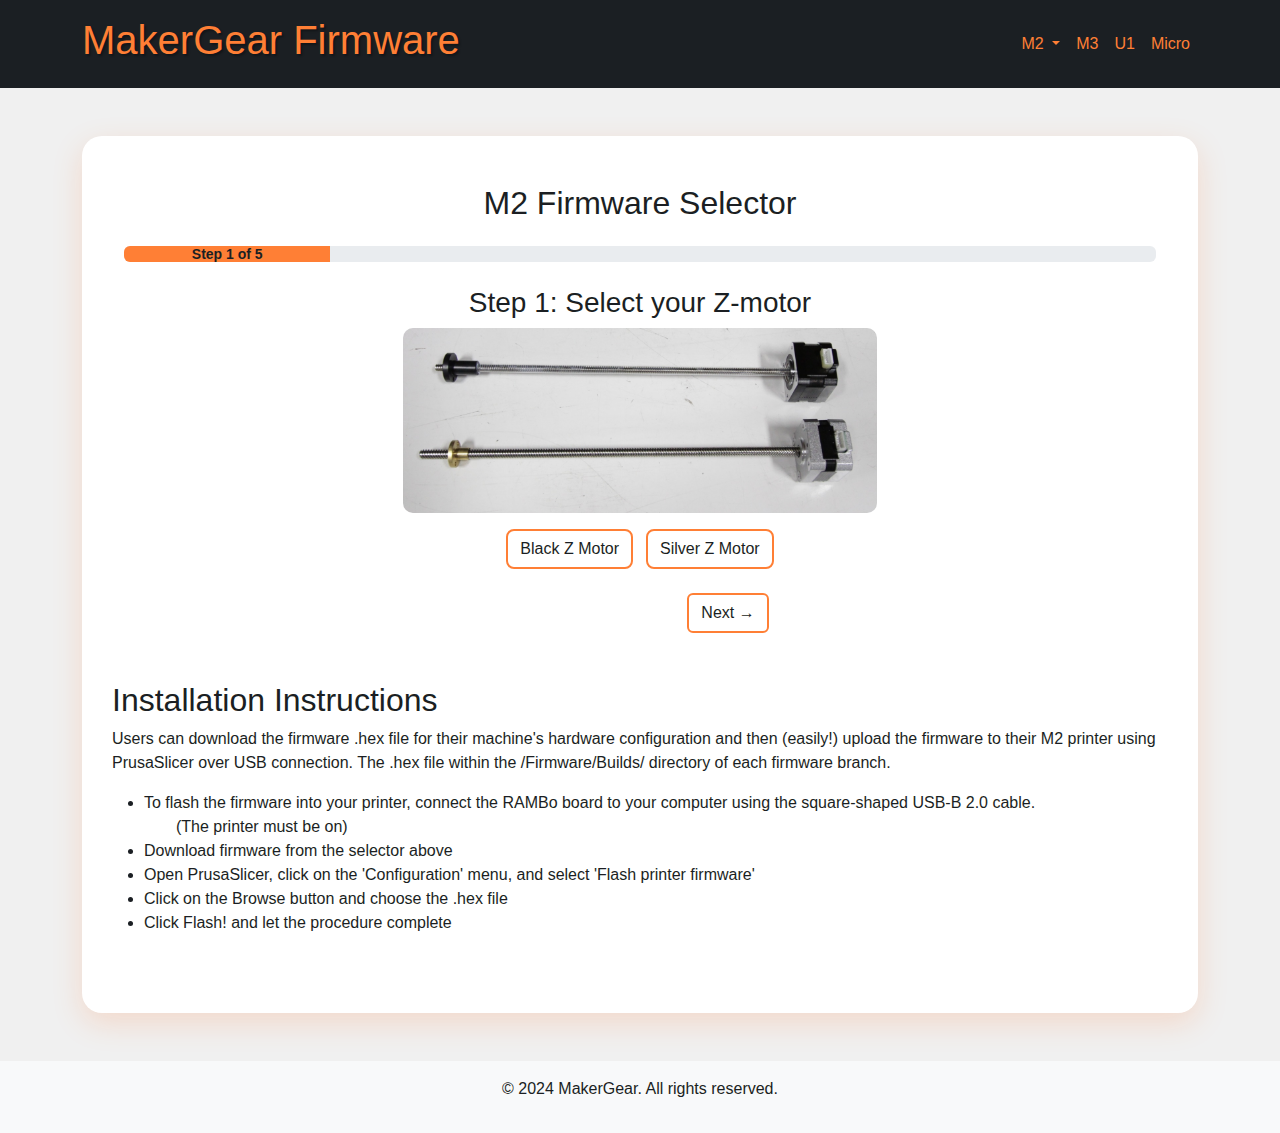
<file: index.html>
<!DOCTYPE html>
<html lang="en">
<head>
    <meta charset="UTF-8">
    <meta name="viewport" content="width=device-width, initial-scale=1.0">
    <title>MakerGear Firmware</title>
    <link href="assets/css/bootstrap.min.css" rel="stylesheet">
    <link href="assets/css/stylesheet.css" rel="stylesheet">
    <link href="https://cdnjs.cloudflare.com/ajax/libs/font-awesome/5.15.3/css/all.min.css" rel="stylesheet">
</head>
<body>
  <header class="bg-dark text-white py-3">
    <div class="container d-flex justify-content-between align-items-center">
      <h1 id="makergear-firmware" class="makergear-orange-text">MakerGear Firmware</h1>
      <nav class="navbar navbar-expand-lg navbar-dark">
        <button class="navbar-toggler" type="button" data-bs-toggle="collapse" data-bs-target="#navbarNav" aria-controls="navbarNav" aria-expanded="false" aria-label="Toggle navigation">
          <span class="navbar-toggler-icon"></span>
        </button>
        <div class="collapse navbar-collapse" id="navbarNav">
          <ul class="navbar-nav">
            <li class="nav-item dropdown">
              <a class="nav-link dropdown-toggle" href="#" id="m2Dropdown" role="button" data-bs-toggle="dropdown" aria-expanded="false">
                M2
              </a>
              <ul class="dropdown-menu" aria-labelledby="m2Dropdown">
                <li><a class="dropdown-item" href="#">Simple</a></li>
                <li><a class="dropdown-item" href="#">Advanced</a></li>
                <li><a class="dropdown-item" href="#">Marlin 2 (Beta)</a></li>
                <li><a class="dropdown-item" href="#">Klipper</a></li>
              </ul>
            </li>
            <li class="nav-item">
              <a class="nav-link" href="#">M3</a>
            </li>
            <li class="nav-item">
              <a class="nav-link" href="#">U1</a>
            </li>
            <li class="nav-item">
              <a class="nav-link" href="#">Micro</a>
            </li>
          </ul>
        </div>
      </nav>
    </div>
  </header>
  
  <div id="scrollNav" class="scroll-nav">
    <button class="btn btn-primary" type="button" data-bs-toggle="offcanvas" data-bs-target="#offcanvasNav" aria-controls="offcanvasNav">
      <i class="fas fa-bars"></i>
    </button>
  </div>
  
  <div class="offcanvas offcanvas-end" tabindex="-1" id="offcanvasNav" aria-labelledby="offcanvasNavLabel">
    <div class="offcanvas-header">
      <h5 class="offcanvas-title" id="offcanvasNavLabel">Navigation</h5>
      <button type="button" class="btn-close text-reset" data-bs-dismiss="offcanvas" aria-label="Close"></button>
    </div>
    <div class="offcanvas-body">
      <ul class="nav flex-column">
        <li class="nav-item dropdown">
          <a class="nav-link dropdown-toggle" href="#" id="m2DropdownOffcanvas" role="button" data-bs-toggle="dropdown" aria-expanded="false">
            M2
          </a>
          <ul class="dropdown-menu" aria-labelledby="m2DropdownOffcanvas">
            <li><a class="dropdown-item" href="#">Basic</a></li>
            <li><a class="dropdown-item" href="#">Advanced</a></li>
            <li><a class="dropdown-item" href="#">Beta</a></li>
            <li><a class="dropdown-item" href="#">Klipper</a></li>
          </ul>
        </li>
        <li class="nav-item">
          <a class="nav-link" href="#">M3</a>
        </li>
        <li class="nav-item">
          <a class="nav-link" href="#">U1</a>
        </li>
        <li class="nav-item">
          <a class="nav-link" href="#">Micro</a>
        </li>
      </ul>
    </div>
  </div>
    
    <main class="container my-5">
      <div class="firmware-selector-container">
      
      <!-- <div class="col align-self-center">Coming soon</div>
      <div class="video-guide-container d-flex justify-content-center align-items-center mb-5">
        <div class="video-guide" style="max-width: 800px; height: 450px; background-color: #f0f0f0; display: flex; justify-content: center; align-items: center;">
          <iframe width="100%" height="100%" src="https://www.youtube.com/embed/vCKDJlZKubA?si=mG_zw7VQBg6NedhX" frameborder="0" allow="accelerometer; autoplay; clipboard-write; encrypted-media; gyroscope; picture-in-picture" allowfullscreen></iframe>        </div>
      </div> -->
      
        <div id="firmware-selector" class="section mb-5">
          <div class="container mt-5">
            <h2 id="m2-firmware-selector" class="text-center mb-4">M2 Firmware Selector</h2>
        
            <div class="progress mb-4">
              <div id="progress-bar" class="progress-bar" role="progressbar" style="width: 0%;" aria-valuenow="0" aria-valuemin="0" aria-valuemax="100">
                Step 1 of 5
              </div>
            </div>
        
            <div id="selector-steps">
              <div id="step-1" class="selector-step">
                <h3 class="text-center">Step 1: Select your Z-motor</h3>
                <div class="row justify-content-center">
                  <div class="col-md-6 text-center">
                    <img src="assets/images/z_motor_comparison.jpg" class="img-fluid mb-3" data-zoomed="assets/images/z_motor_comparison.jpg" alt="Z-motor comparison">
                    <div class="btn-group" role="group" aria-label="Z-motor selection">
                      <button type="button" class="btn btn-outline-primary" data-value="black">Black Z Motor</button>
                      <button type="button" class="btn btn-outline-primary" data-value="silver">Silver Z Motor</button>
                    </div>
                  </div>
                </div>
              </div>
        
              <div id="step-2" class="selector-step" style="display: none;">
                <h3 class="text-center">Select your Power Supply</h3>
                <div class="row justify-content-center">
                  <div class="col-md-5 text-center">
                    <img src="assets/images/12and19volt_M2_power_supply-removebg-preview.png" class="img-fluid mb-3" data-zoomed="assets/images/12and19volt_M2_power_supply-removebg-preview.png" alt="19V Power Supply">
                    <button type="button" class="btn btn-outline-primary" data-value="19v">12v and 19v</button>
                  </div>
                  <div class="col-md-5 text-center">
                    <img src="assets/images/24v_power_supply.jpg" class="img-fluid mb-3" data-zoomed="assets/images/24v_power_supply_lg.jpg" alt="24V Power Supply">
                    <button type="button" class="btn btn-outline-primary" data-value="24v">24volt (single unit)</button>
                  </div>
                </div>
              </div>
        
              <div id="step-3" class="selector-step" style="display: none;">
                <h3 class="text-center">Select your Z-endstop position</h3>
                <div class="row justify-content-center">
                  <div class="col-md-5 text-center">
                    <img src="assets/images/z_max.jpg" class="img-fluid mb-3" data-zoomed="assets/images/z_max_lg.jpg" alt="Z max (bottom)">
                    <button type="button" class="btn btn-outline-primary" data-value="zmax">Zmax (bottom)</button>
                  </div>
                  <div class="col-md-5 text-center">
                    <img src="assets/images/z_min.jpg" class="img-fluid mb-3" data-zoomed="assets/images/zmin_lg.jpg" alt="Z min (top)">
                    <button type="button" class="btn btn-outline-primary" data-value="zmin">Zmin (top)</button>
                  </div>
                </div>
              </div>
        
              <div id="step-4" class="selector-step" style="display: none;">
                <h3 class="text-center">Select your Hotend</h3>
                <div class="row justify-content-center">
                  <div class="col-md-4 text-center">
                    <img src="assets/images/v4_lg.jpg" class="img-fluid mb-3" data-zoomed="assets/images/v4_lg.jpg" alt="V4 Hotend">
                    <button type="button" class="btn btn-outline-primary" data-value="v4">V4 Hotend</button>
                  </div>
                  <div class="col-md-4 text-center">
                    <img src="assets/images/v4_lg.jpg" class="img-fluid mb-3" data-zoomed="assets/images/v4_lg.jpg" alt="V4 Hotend (Dual)">
                    <button type="button" class="btn btn-outline-primary" data-value="v4dual">V4 Hotend (Dual)</button>
                  </div>
                  <div class="col-md-4 text-center">
                    <img src="assets/images/v3b_lg.jpg" class="img-fluid mb-3" data-zoomed="assets/images/v3b_lg.jpg" alt="V3B Hotend">
                    <button type="button" class="btn btn-outline-primary" data-value="v3b">V3B Hotend</button>
                  </div>
                </div>
              </div>
        
              <div id="step-5" class="selector-step" style="display: none;">
                <h3 class="text-center">Step 5: Select your LCD</h3>
                <div class="row justify-content-center">
                  <div class="col-md-3 text-center">
                    <img src="assets/images/sd_card.jpg" class="img-fluid mb-3" data-zoomed="assets/images/sd_card.jpg" alt="SD Card">
                    <button type="button" class="btn btn-outline-primary" data-value="none">No LCD</button>
                  </div>
                  <div class="col-md-3 text-center">
                    <img src="assets/images/viki_1.jpg" class="img-fluid mb-3" data-zoomed="assets/images/viki_1.jpg" alt="Viki 1 LCD">
                    <button type="button" class="btn btn-outline-primary" data-value="viki1">Viki 1</button>
                  </div>
                  <div class="col-md-3 text-center">
                    <img src="assets/images/viki2.jpg" class="img-fluid mb-3" data-zoomed="assets/images/viki2.jpg" alt="Viki 2 LCD">
                    <button type="button" class="btn btn-outline-primary" data-value="viki2">Viki 2</button>
                  </div>
                  <div class="col-md-3 text-center">
                    <img src="assets/images/geeetech.jpg" class="img-fluid mb-3" data-zoomed="assets/images/Geeetech.jpg" alt="Geeetech LCD">
                    <button type="button" class="btn btn-outline-primary" data-value="geeetech">Geeetech</button>
                  </div>
                </div>
              </div>
            </div>
        
            <div class="row justify-content-center mt-4">
              <div class="col-md-2 text-center">
                <button id="prev-step" class="btn btn-primary">← Previous</button>
              </div>
              <div class="col-md-2 text-center">
                <button id="next-step" class="btn btn-primary">Next →</button>
              </div>
            </div>
          </div>
        </div>

        <section id="instructions" class="mb-5">
            <h2>Installation Instructions</h2>
            <p>Users can download the firmware .hex file for their machine's hardware configuration and then (easily!) upload the firmware to their M2 printer using PrusaSlicer over USB connection. The .hex file within the /Firmware/Builds/ directory of each firmware branch.</p>
            <ul>
              <li>To flash the firmware into your printer, connect the RAMBo board to your computer using the square-shaped USB-B 2.0 cable.</li>
                <ul>(The printer must be on)</ul>
              <li>Download firmware from the selector above</li>
              <li>Open PrusaSlicer, click on the 'Configuration' menu, and select 'Flash printer firmware'</li>
              <li>Click on the Browse button and choose the .hex file</li>
              <li>Click Flash! and let the procedure complete</li>
            </ul>
        </section>
      </div>
    </main>

    <footer class="bg-light py-3">
        <div class="container text-center">
            <p>&copy; 2024 MakerGear. All rights reserved.</p>
        </div>
    </footer>

    <script src="assets/js/bootstrap.min.js"></script>
    <script src="assets/js/bootstrap.bundle.min.js"></script>
    <script src="assets/js/firmware.js"></script>
</body>
</html>
</file>
<file: assets/css/stylesheet.css>
/* MakerGear Custom Stylesheet */

/* ===== Custom Color Variables ===== */
:root {
  /* Bootstrap color overrides */
  --primary: #ff7f35;
  --secondary: #6c757d;
  --success: #28a745;
  --info: #17a2b8;
  --warning: #ffc107;
  --danger: #dc3545;
  --light: #f8f9fa;
  --dark: #1b1f23;

  /* MakerGear specific colors */
  --makergear-orange: #ff7f35;
  --makergear-dark: #1b1f23;
  --makergear-light: #f0f0f0;
}

/* ===== Global Styles ===== */
body {
  background-color: var(--makergear-light);
  color: var(--makergear-dark);
  font-family: 'Arial', sans-serif;
}

.makergear-orange-text {
  color: var(--makergear-orange);
}

/* ===== Header Styles ===== */
.bg-dark {
  background-color: var(--makergear-dark) !important;
}

.bg-dark .makergear-orange-text {
  text-shadow: 2px 2px 2px rgba(0, 0, 0, 0.3);
}

/* ===== Navigation Styles ===== */
.navbar-nav .nav-link {
  color: var(--makergear-orange);
}

.navbar-nav .nav-link:hover {
  color: var(--makergear-orange);
}

.dropdown-menu {
  background-color: var(--makergear-dark);
  border-color: var(--makergear-orange);
}

.dropdown-item {
  color: var(--makergear-light);
}

.dropdown-item:hover {
  background-color: var(--makergear-orange);
  color: var(--makergear-dark);
}

/* Scroll Navigation */
.scroll-nav {
  position: fixed;
  top: 20px;
  right: 20px;
  z-index: 1000;
  display: none;
}

.scroll-nav .btn {
  background-color: var(--makergear-orange);
  border-color: var(--makergear-orange);
  width: 60px;  /* Increased button size */
  height: 60px;  /* Increased button size */
  border-radius: 50%;  /* Makes the button circular */
  display: flex;
  justify-content: center;
  align-items: center;
  padding: 0;  /* Remove default padding */
}

.scroll-nav .btn:hover {
  background-color: var(--makergear-dark);
  border-color: var(--makergear-orange);
}

/* Hamburger Icon test */
.scroll-nav .btn i {
  font-size: 30px;
  color: white;
}

/* Off-canvas Navigation */
.offcanvas {
  background-color: var(--makergear-dark);
  color: var(--makergear-light);
  width: 50%;
}

/* Backdrop Opacity */
.offcanvas-backdrop.show {
  opacity: 0.2; /* Change the opacity to 0.2 */
}

.offcanvas .btn-close {
  filter: invert(1) grayscale(100%) brightness(200%);
}

/* Offcanvas Text Color */
.offcanvas-body .nav-link,
.offcanvas-header .offcanvas-title {
  color: var(--makergear-orange); /* Change text color to makergear-orange */
}

/* Dropdown items in offcanvas */
.offcanvas-body .dropdown-item {
  color: var(--makergear-orange);
}

/* Hover state for nav links and dropdown items */
.offcanvas-body .nav-link:hover,
.offcanvas-body .dropdown-item:hover {
  color: var(--makergear-dark);
  background-color: var(--makergear-light);
}

/* Sidebar Navigation */
.sidebar {
  height: 100%;
  width: 0;
  position: fixed;
  z-index: 1;
  top: 0;
  left: 0;
  background-color: var(--makergear-dark);
  overflow-x: hidden;
  transition: 0.5s;
  padding-top: 60px;
}

.sidebar a {
  padding: 8px 8px 8px 32px;
  text-decoration: none;
  font-size: 25px;
  color: var(--makergear-light);
  display: block;
  transition: 0.3s;
}

.sidebar a:hover {
  color: var(--makergear-orange);
}

.sidebar .closebtn {
  position: absolute;
  top: 0;
  right: 25px;
  font-size: 36px;
  margin-left: 50px;
}

#main {
  transition: margin-left .5s;
  padding: 16px;
}

/* ===== Component Styles ===== */
/* Video Guide */
/* .video-guide-container {
  width: 100%;
  height: 40%;
}

.video-guide {
  width: 100%;
  max-width: 600px;
  height: 350px;
  background-color: #f0f0f0;
  display: flex;
  justify-content: center;
  align-items: center;
  border-radius: 8px;
  box-shadow: 0 4px 6px rgba(0, 0, 0, 0.1);
} */


/* Firmware Selector Container */
.firmware-selector-container {
  background-color: #ffffff;
  border-radius: 20px;
  box-shadow: 0 10px 30px rgba(255, 127, 53, 0.2);
  padding: 0px 30px 30px 30px;
  margin: 40px auto;
  max-width: 1280px;
  overflow: hidden;
}


/* Images within the selector */
.selector-step img {
  max-height: 185px;
  max-width: 100%;
  object-fit: contain;
  border-radius: 10px;
  margin-bottom: 1rem;
  transition: transform 0.3s ease;
}

.selector-step img:hover {
  transform: scale(1.2);
  border-width: 5px;
  border-color: var(--makergear-dark)
}

/* Firmware Selector Buttons */
.selector-step .btn-outline-primary {
  display: block;
  margin: 0 auto;
  color: var(--makergear-dark) !important;
  border-color: #ff7f35 !important;
  border-width: 2px;
  background-color: transparent !important;
}

.selector-step .btn-group {
  gap: 14px; /* Creates horizontal gap between buttons */
}

.selector-step .btn-group > .btn {
  border-radius: 0.50rem !important; /* Ensure all corners are rounded */
}

.selector-step .btn-outline-primary:hover,
.selector-step .btn-outline-primary:focus,
.selector-step .btn-outline-primary:active,
.selector-step .btn-outline-primary.active,
.selector-step .btn-outline-primary.show {
  background-color: var(--makergear-orange) !important;
  color: var(--makergear-dark) !important;
  border-color: var(--makergear-orange) !important;
  transform: scale(1.1);
  transition: all 0.3s ease;
}

#prev-step,
#next-step {
  background-color: transparent !important;
  color: var(--makergear-dark) !important;
  border-color: var(--makergear-orange) !important;
  border-width: 2px;
  width:auto;
  transition: all 0.3s ease;
}

#prev-step:hover,
#next-step:hover {
  background-color: var(--makergear-orange) !important;
  color: var(--makergear-dark) !important;
  border-color: var(--makergear-orange) !important;
  transform: scale(1.1);
  transition: all 0.3s ease;
}

/* Ensure the "No LCD" button fills its column width */
#step-5 .img-fluid {
  width: 100%; /* Make the button fill the width of its column */

}

/* Progress Bar */
.progress-bar {
  background-color: var(--makergear-orange);
  color: var(--makergear-dark) !important;
  font-size: medium;
  text-align: center;
  font-size: 14px; /* Increase font size */
  font-weight: bold; /* Make text bold */
  text-align: center;
  line-height: 30px; /* Center text vertically */
  position: relative; /* For absolute positioning of text */
  transition: width 0.3s ease; /* Smooth transition for width changes */
}

/* Cards */
.card {
  border-color: var(--makergear-orange);
}

.card-header {
  background-color: var(--makergear-orange);
  color: white;
}

/* Image Zoom */
.img-fluid {
  transition: transform 0.3s ease-in-out;
  cursor: pointer;
}

.img-fluid:hover {
  transform: scale(1.1);
}

/* ===== Utility Classes ===== */
/* Active Styles */
.selector-step .btn-check:checked + .btn-outline-primary, 
.selector-step .btn-check:active + .btn-outline-primary, 
.selector-step .btn-outline-primary:active, 
.selector-step .btn-outline-primary.active, 
.selector-step .btn-outline-primary.dropdown-toggle.show {
  color: #ffffff !important;
  background-color: #ff7f35 !important;
  border-color: #ff7f35 !important;
}

/* ===== Media Queries ===== */
@media (max-width: 768px) {
  .container {
    padding-left: 15px;
    padding-right: 15px;
  }

  h1 { font-size: 2rem; }
  h2 { font-size: 1.5rem; }
  h3 { font-size: 1.25rem; }

  .firmware-selector-container {
    padding: 20px;
  }
  
  .selector-step {
    padding: 15px;
  }
  
  .selector-step img {
    max-height: 150px;
  }

  .btn-group {
    display: flex;
    flex-direction: column;
  }

  .btn-group .btn {
    margin-bottom: 10px;
  }

  .col-md-3, .col-md-4, .col-md-5, .col-md-6 {
    margin-bottom: 20px;
  }
  #prev-step,
  #next-step {
    width: 125%;
  }
}

@media screen and (max-height: 450px) {
  .sidebar { padding-top: 15px; }
  .sidebar a { font-size: 18px; }
}
</file>
